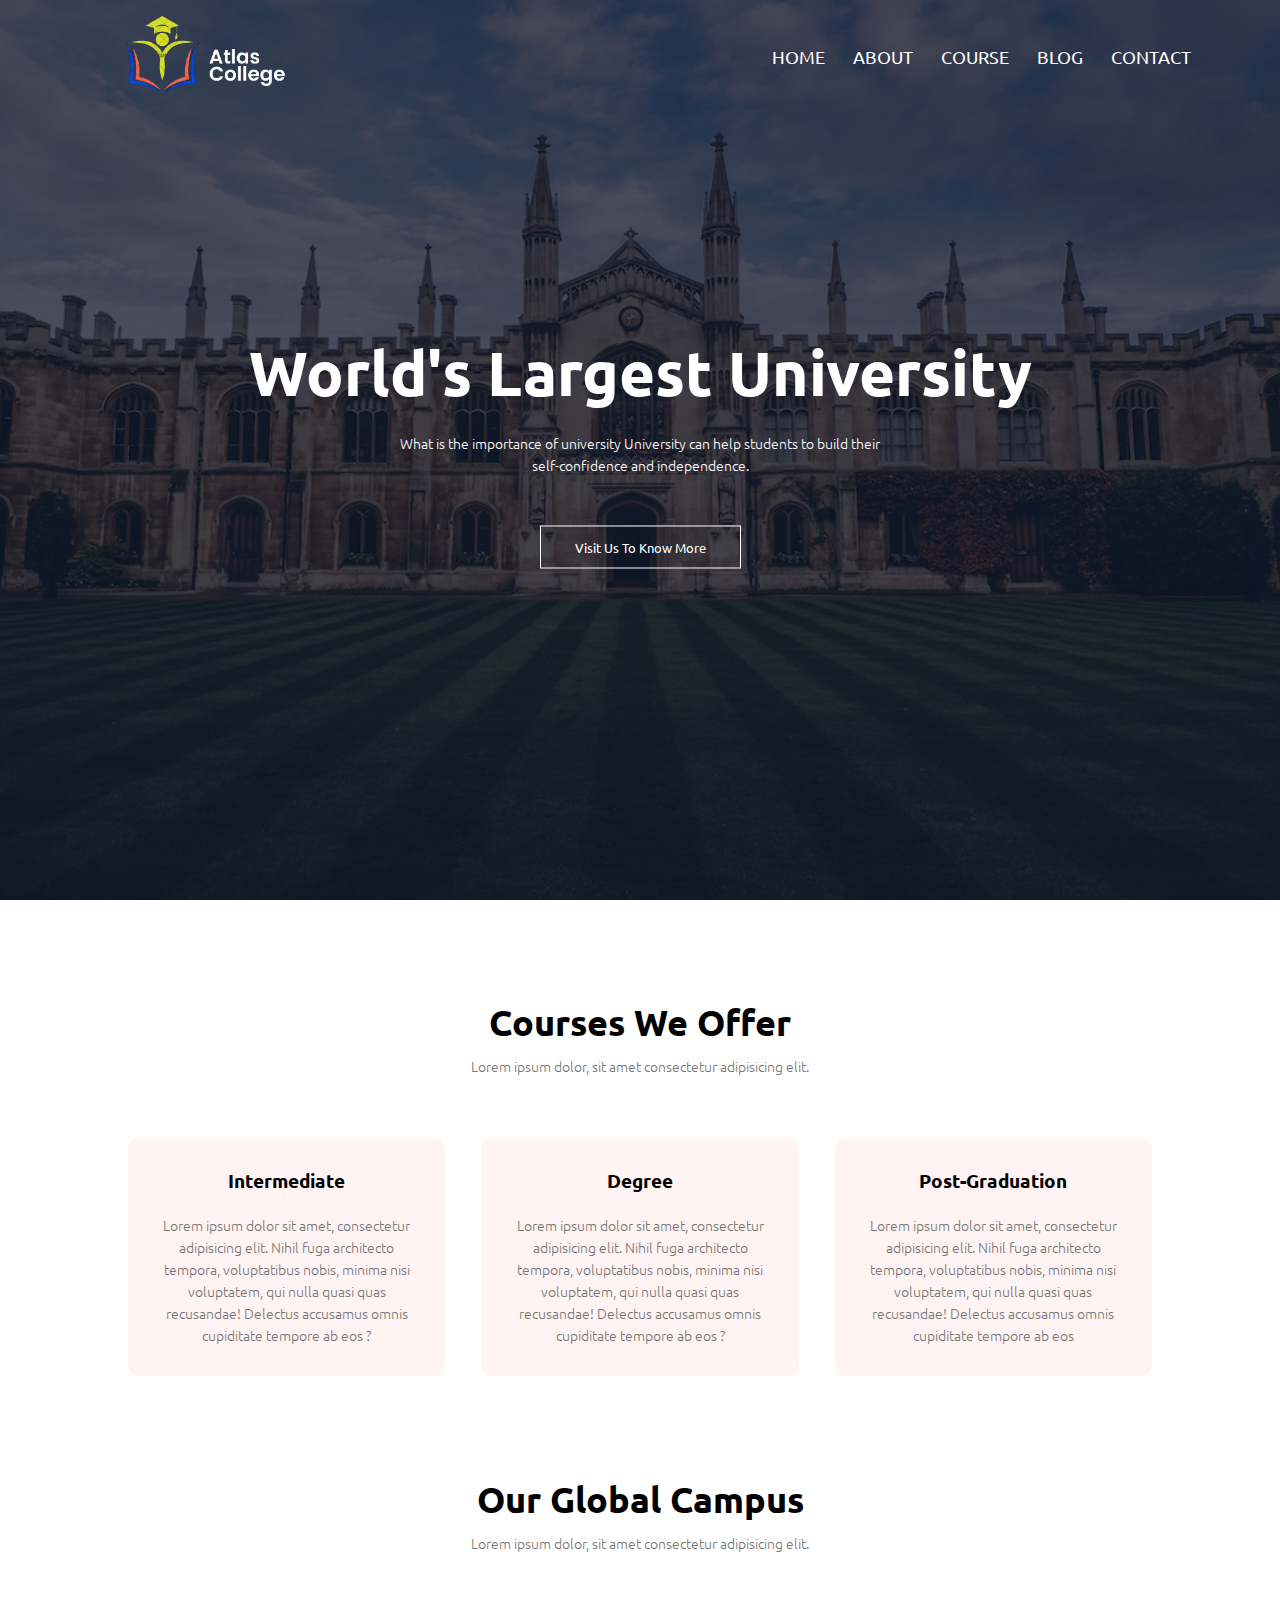
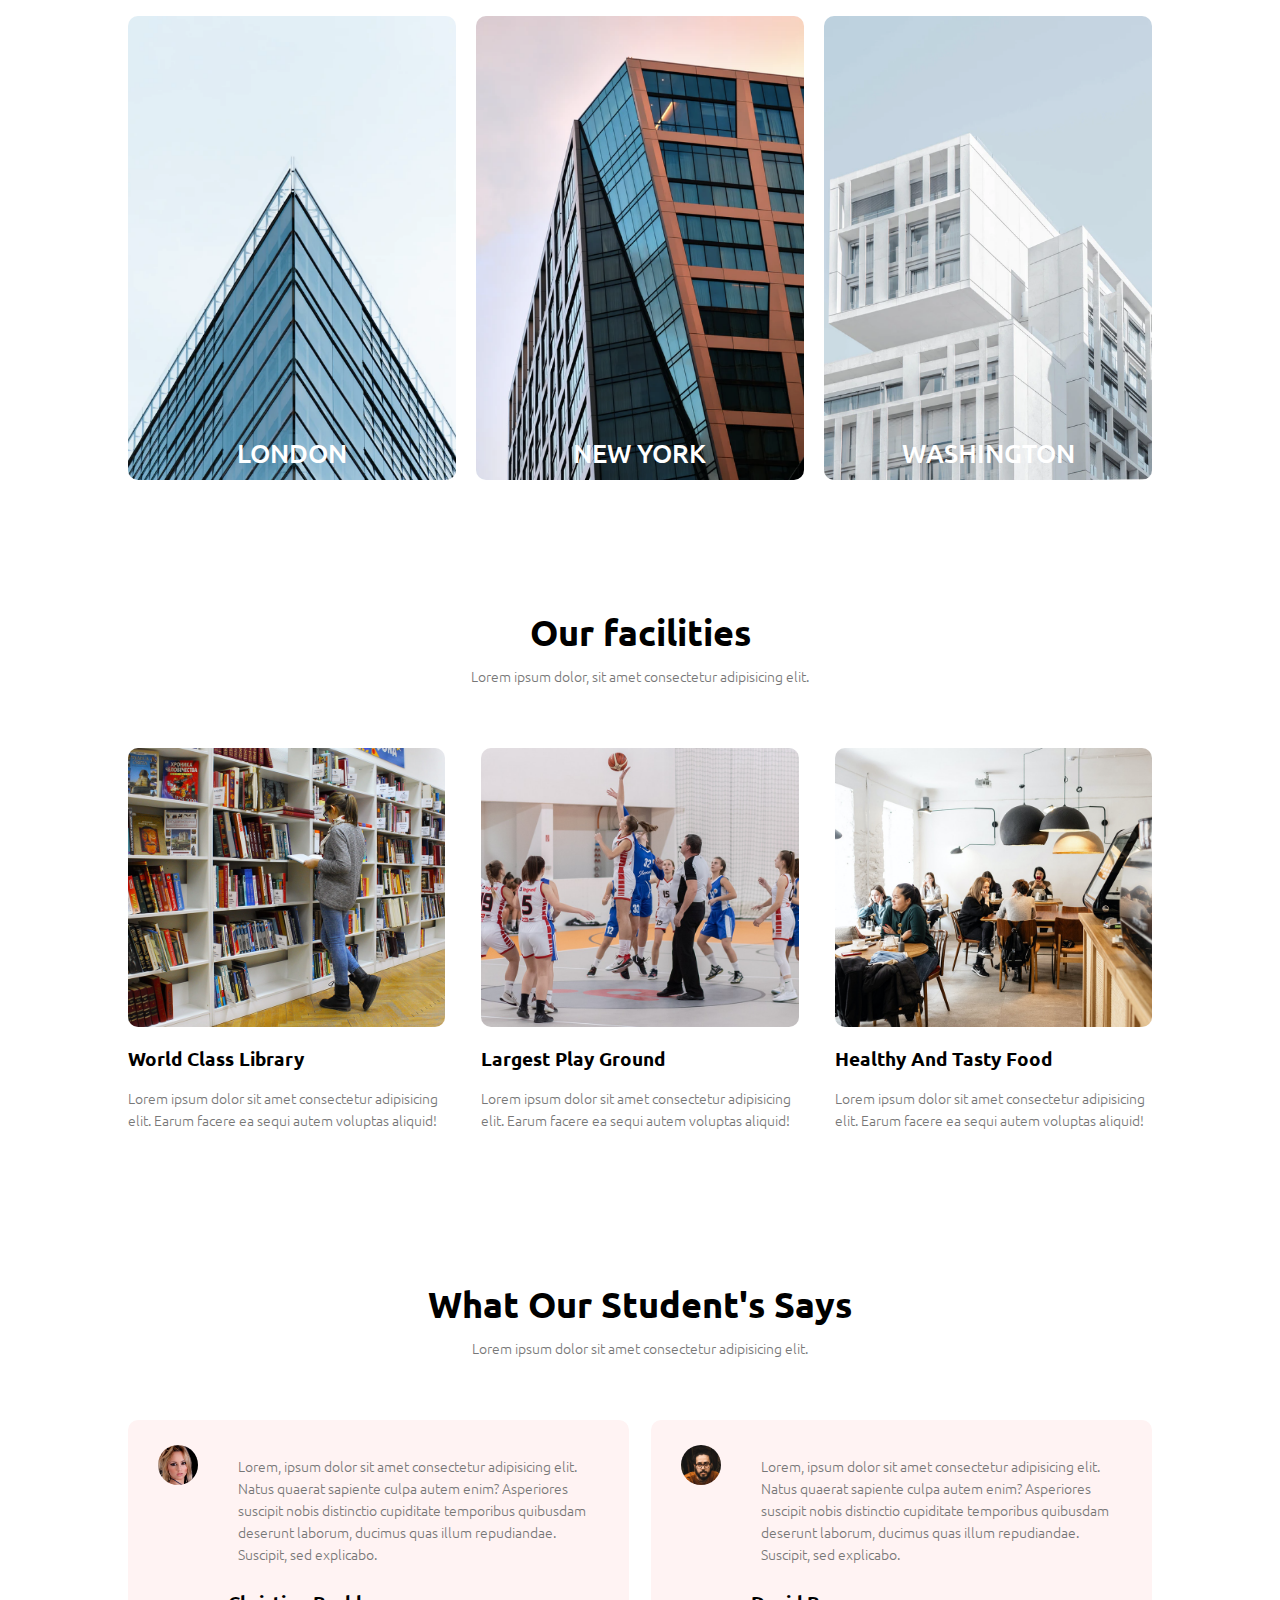
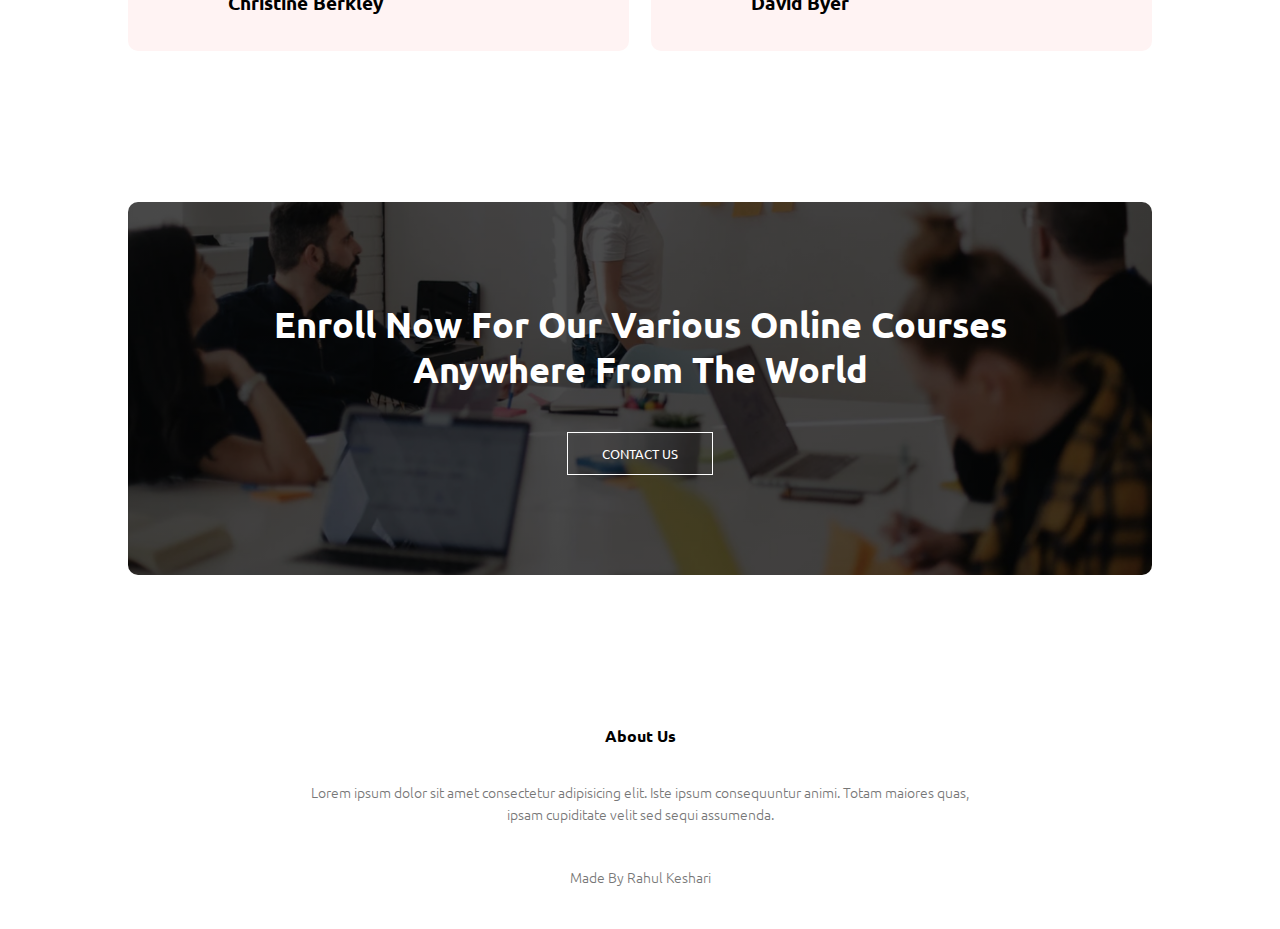
<file: university-website/index.html>
<!DOCTYPE html>
<html lang="en">
<head>
    <meta charset="UTF-8">
    <meta name="viewport" content="width=device-width, initial-scale=1.0">
    <title>Document</title>
    <link rel="stylesheet" href="style.css">
    <link rel="preconnect" href="https://fonts.googleapis.com">
    <link rel="preconnect" href="https://fonts.gstatic.com" crossorigin>
    <link href="https://fonts.googleapis.com/css2?family=Nunito&family=Open+Sans:ital@1&family=Poppins:wght@100;200;300;400;600;700&family=Ubuntu:wght@700&display=swap" rel="stylesheet">

    <link rel="stylesheet" href="https://cdnjs.cloudflare.com/ajax/libs/font-awesome/6.5.1/css/all.min.css" integrity="sha512-DTOQO9RWCH3ppGqcWaEA1BIZOC6xxalwEsw9c2QQeAIftl+Vegovlnee1c9QX4TctnWMn13TZye+giMm8e2LwA==" crossorigin="anonymous" referrerpolicy="no-referrer" />

</head>
<body>
    <section class="header">
        <nav>
            <a href="index.html"><img src="images/logo-3.png" alt=""></a>
            <div class="nav-links" id="navLinks">
                <i class="fa-solid fa-xmark" onclick="hideMenu()"></i>
                <ul>
                    <li><a href="index.html">HOME</a></li>
                    <li><a href="about.html">ABOUT</a></li>
                    <li><a href="courses.html">COURSE</a></li>
                    <li><a href="blog.html">BLOG</a></li>
                    <li><a href="contact.html">CONTACT</a></li>
                </ul>
            </div>
            <i class="fa-solid fa-bars" onclick="showMenu()"></i>
        </nav>

        <div class="text-box">
            <h1>World's Largest University</h1>
            <p>What is the importance of university
                University can help students to build their <br> self-confidence and independence.</p>
                <a href="" class="hero-btn">Visit Us To Know More</a>
        </div>
    </section>


<!-- --------------course---------------- -->


    <section class="course">
        <h1>Courses We Offer</h1>
        <p>Lorem ipsum dolor, sit amet consectetur adipisicing elit.</p>

        <div class="row">
            <div class="course-col">
                <h3>Intermediate</h3>
                <p>Lorem ipsum dolor sit amet, consectetur adipisicing elit. Nihil fuga architecto tempora, voluptatibus nobis, minima nisi voluptatem, qui nulla quasi quas recusandae! Delectus accusamus omnis cupiditate tempore ab eos ?</p>
            </div>
            <div class="course-col">
                <h3>Degree</h3>
                <p>Lorem ipsum dolor sit amet, consectetur adipisicing elit. Nihil fuga architecto tempora, voluptatibus nobis, minima nisi voluptatem, qui nulla quasi quas recusandae! Delectus accusamus omnis cupiditate tempore ab eos ?</p>
            </div>
            <div class="course-col">
                <h3>Post-Graduation</h3>
                <p>Lorem ipsum dolor sit amet, consectetur adipisicing elit. Nihil fuga architecto tempora, voluptatibus nobis, minima nisi voluptatem, qui nulla quasi quas recusandae! Delectus accusamus omnis cupiditate tempore ab eos </p>
            </div>
        </div>
    </section>


<!-- --------------------campus--------------------- -->


    <section class="campus">
        <h1>Our Global Campus</h1>
        <p>Lorem ipsum dolor, sit amet consectetur adipisicing elit.</p>

        <div class="row">
            <div class="campus-col">
                <img src="images/london.png" alt="">
                <div class="layer">
                    <h3>LONDON</h3>
                </div>
            </div>
            <div class="campus-col">
                <img src="images/newyork.png" alt="">
                <div class="layer">
                    <h3>NEW YORK</h3>
                </div>
            </div>
            <div class="campus-col">
                <img src="images/washington.png" alt="">
                <div class="layer">
                    <h3>WASHINGTON</h3>
                </div>
            </div>
        </div>
    </section>


    <!-- ----------------------------facilities---------------------- -->


    <section class="facilities">
        <h1>Our facilities</h1>
        <p>Lorem ipsum dolor, sit amet consectetur adipisicing elit.</p>

        <div class="row">
            <div class="facilities-col">
                <img src="images/library.png" alt="">
                <h3>World Class Library</h3>
                <p>Lorem ipsum dolor sit amet consectetur adipisicing elit. Earum facere ea sequi autem voluptas aliquid!</p>
            </div>
            <div class="facilities-col">
                <img src="images/basketball.png" alt="">
                <h3>Largest Play Ground</h3>
                <p>Lorem ipsum dolor sit amet consectetur adipisicing elit. Earum facere ea sequi autem voluptas aliquid!</p>
            </div>
            <div class="facilities-col">
                <img src="images/cafeteria.png" alt="">
                <h3>Healthy And Tasty Food</h3>
                <p>Lorem ipsum dolor sit amet consectetur adipisicing elit. Earum facere ea sequi autem voluptas aliquid!</p>
            </div>
        </div>
    </section>

    <!-- ----------------------testimonials----------------------- -->


    <section class="testimonials">
        <h1>What Our Student's Says</h1>
        <p>Lorem ipsum dolor sit amet consectetur adipisicing elit.</p>

        <div class="row">
            <div class="testimonial-col">
                <img src="images/user1.jpg" alt="">
                <div>
                    <p>Lorem, ipsum dolor sit amet consectetur adipisicing elit. Natus quaerat sapiente culpa autem enim? Asperiores suscipit nobis distinctio cupiditate temporibus quibusdam deserunt laborum, ducimus quas illum repudiandae. Suscipit, sed explicabo.</p>
                    <h3>Christine Berkley</h3>
                    <i class="fa-solid fa-star"></i>
                    <i class="fa-solid fa-star"></i>
                    <i class="fa-solid fa-star"></i>
                    <i class="fa-solid fa-star"></i>
                    <i class="fa-regular fa-star"></i>               
                 </div>
            </div>
            <div class="testimonial-col">
                <img src="images/user2.jpg" alt="">
                <div>
                    <p>Lorem, ipsum dolor sit amet consectetur adipisicing elit. Natus quaerat sapiente culpa autem enim? Asperiores suscipit nobis distinctio cupiditate temporibus quibusdam deserunt laborum, ducimus quas illum repudiandae. Suscipit, sed explicabo.</p>
                    <h3>David Byer</h3>
                    <i class="fa-solid fa-star"></i>
                    <i class="fa-solid fa-star"></i>
                    <i class="fa-solid fa-star"></i>
                    <i class="fa-solid fa-star"></i>
                    <i class="fa-regular fa-star"></i>               

                    </div>
            </div>
        </div>
    </section>

    <!-- -------------------call to action------------------ -->

    <section class="cta">
        <h1>Enroll Now For Our Various Online Courses <br> Anywhere From The World</h1>
        <a href="" class="hero-btn">CONTACT US</a>
    </section>

    <!-- --------------------------footer------------------------ -->


    <section class="footer">
        <h4>About Us</h4>
        <p>Lorem ipsum dolor sit amet consectetur adipisicing elit. Iste ipsum consequuntur animi. Totam maiores quas, <br> ipsam cupiditate velit sed sequi assumenda.</p>
        <div class="icons">
            <i class="fa-brands fa-facebook"></i>  
            <i class="fa-brands fa-instagram"></i>        
            <i class="fa-brands fa-twitter"></i>        
            <i class="fa-brands fa-linkedin"></i>              
        </div>
        <p>Made By <i class="fa-solid fa-heart"></i> Rahul Keshari</p>
    </section>












<!-- ------------Toggle Menu---------------- -->
    <script>
        var navLinks = document.getElementById("navLinks");
        function showMenu(){
            navLinks.style.right = "0";
        }
        function hideMenu(){
            navLinks.style.right = "-200px";
        }
    </script>
</body>
</html>
</file>
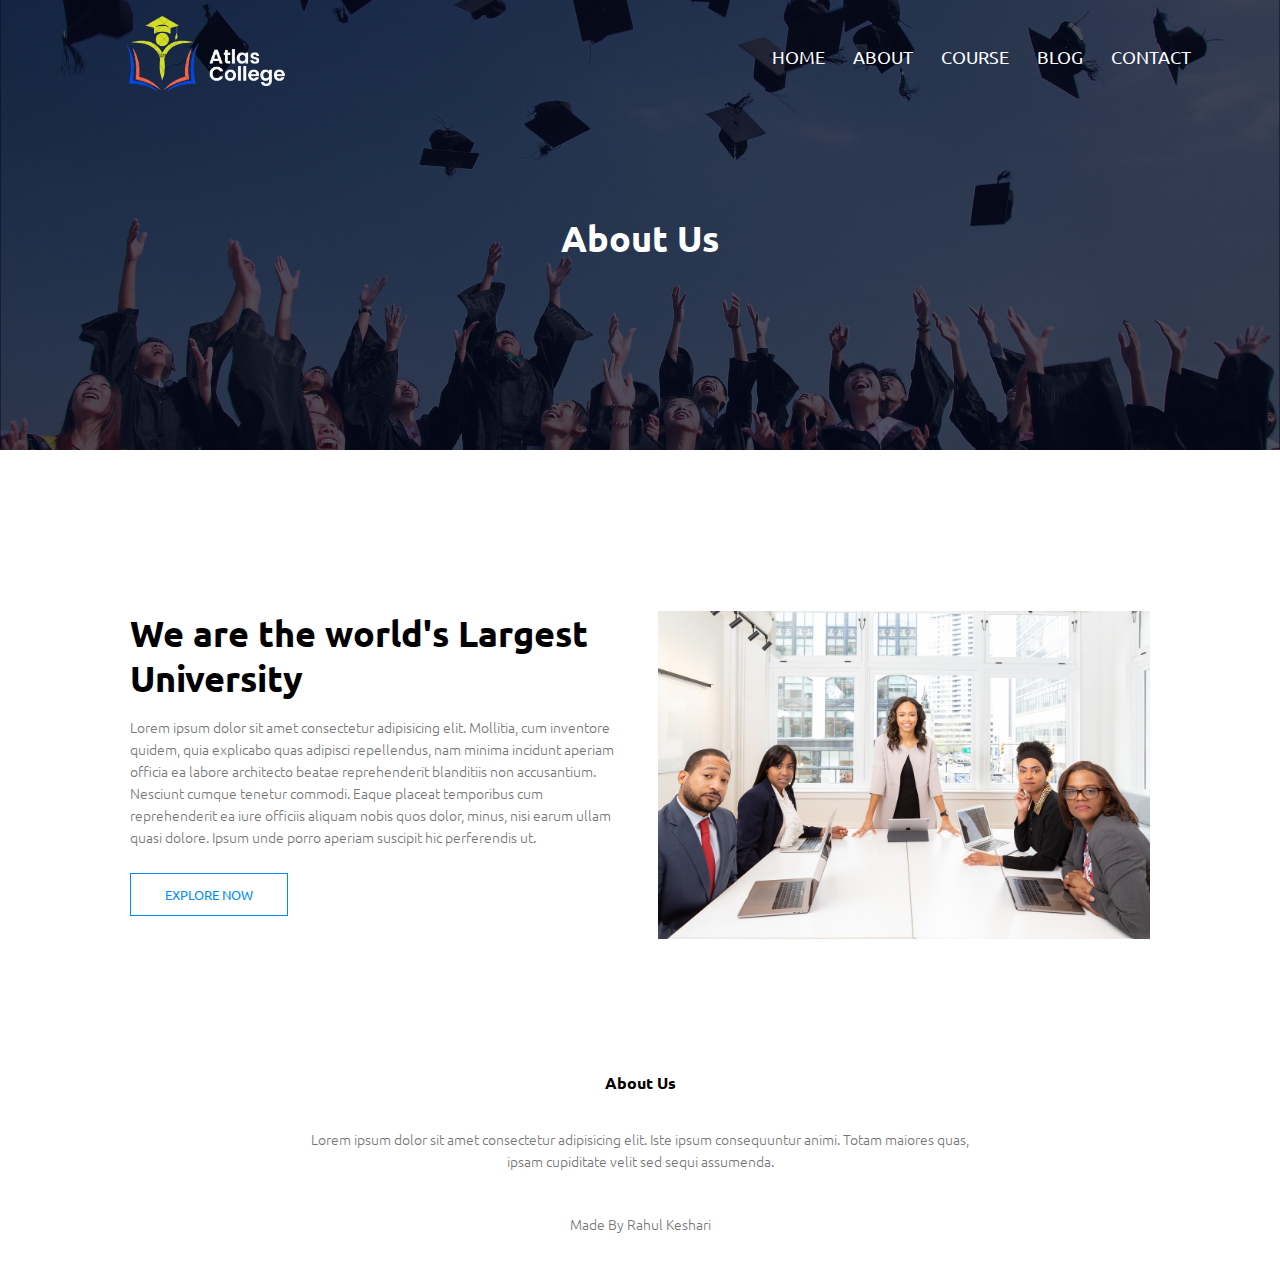
<file: university-website/about.html>
<!DOCTYPE html>
<html lang="en">
<head>
    <meta charset="UTF-8">
    <meta name="viewport" content="width=device-width, initial-scale=1.0">
    <title>Document</title>
    <link rel="stylesheet" href="style.css">
    <link rel="preconnect" href="https://fonts.googleapis.com">
    <link rel="preconnect" href="https://fonts.gstatic.com" crossorigin>
    <link href="https://fonts.googleapis.com/css2?family=Nunito&family=Open+Sans:ital@1&family=Poppins:wght@100;200;300;400;600;700&family=Ubuntu:wght@700&display=swap" rel="stylesheet">

    <link rel="stylesheet" href="https://cdnjs.cloudflare.com/ajax/libs/font-awesome/6.5.1/css/all.min.css" integrity="sha512-DTOQO9RWCH3ppGqcWaEA1BIZOC6xxalwEsw9c2QQeAIftl+Vegovlnee1c9QX4TctnWMn13TZye+giMm8e2LwA==" crossorigin="anonymous" referrerpolicy="no-referrer" />

</head>
<body>
    <section class="sub-header">
        <nav>
            <a href="index.html"><img src="images/logo-3.png" alt=""></a>
            <div class="nav-links" id="navLinks">
                <i class="fa-solid fa-xmark" onclick="hideMenu()"></i>
                <ul>
                    <li><a href="index.html">HOME</a></li>
                    <li><a href="about.html">ABOUT</a></li>
                    <li><a href="courses.html">COURSE</a></li>
                    <li><a href="blog.html">BLOG</a></li>
                    <li><a href="contact.html">CONTACT</a></li>
                </ul>
            </div>
            <i class="fa-solid fa-bars" onclick="showMenu()"></i>
        </nav>
        <h1>About Us</h1>
    </section>

    <!-- ------------------about us----------------- -->

    <section class="about-us">
        <div class="row">
            <div class="about-col">
                <h1>We are the world's Largest University</h1>
                <p>Lorem ipsum dolor sit amet consectetur adipisicing elit. Mollitia, cum inventore quidem, quia explicabo quas adipisci repellendus, nam minima incidunt aperiam officia ea labore architecto beatae reprehenderit blanditiis non accusantium. Nesciunt cumque tenetur commodi. Eaque placeat temporibus cum reprehenderit ea iure officiis aliquam nobis quos dolor, minus, nisi earum ullam quasi dolore. Ipsum unde porro aperiam suscipit hic perferendis ut.</p>
                <a href="" class="hero-btn red-btn">EXPLORE NOW</a>
            </div>
            <div class="about-col">
                <img src="images/about.jpg" alt="">
            </div>
        </div>
    </section>




    <section class="footer">
        <h4>About Us</h4>
        <p>Lorem ipsum dolor sit amet consectetur adipisicing elit. Iste ipsum consequuntur animi. Totam maiores quas, <br> ipsam cupiditate velit sed sequi assumenda.</p>
        <div class="icons">
            <i class="fa-brands fa-facebook"></i>  
            <i class="fa-brands fa-instagram"></i>        
            <i class="fa-brands fa-twitter"></i>        
            <i class="fa-brands fa-linkedin"></i>              
        </div>
        <p>Made By <i class="fa-solid fa-heart"></i> Rahul Keshari</p>
    </section>












<!-- ------------Toggle Menu---------------- -->
    <script>
        var navLinks = document.getElementById("navLinks");
        function showMenu(){
            navLinks.style.right = "0";
        }
        function hideMenu(){
            navLinks.style.right = "-200px";
        }
    </script>
</body>
</html>
</file>
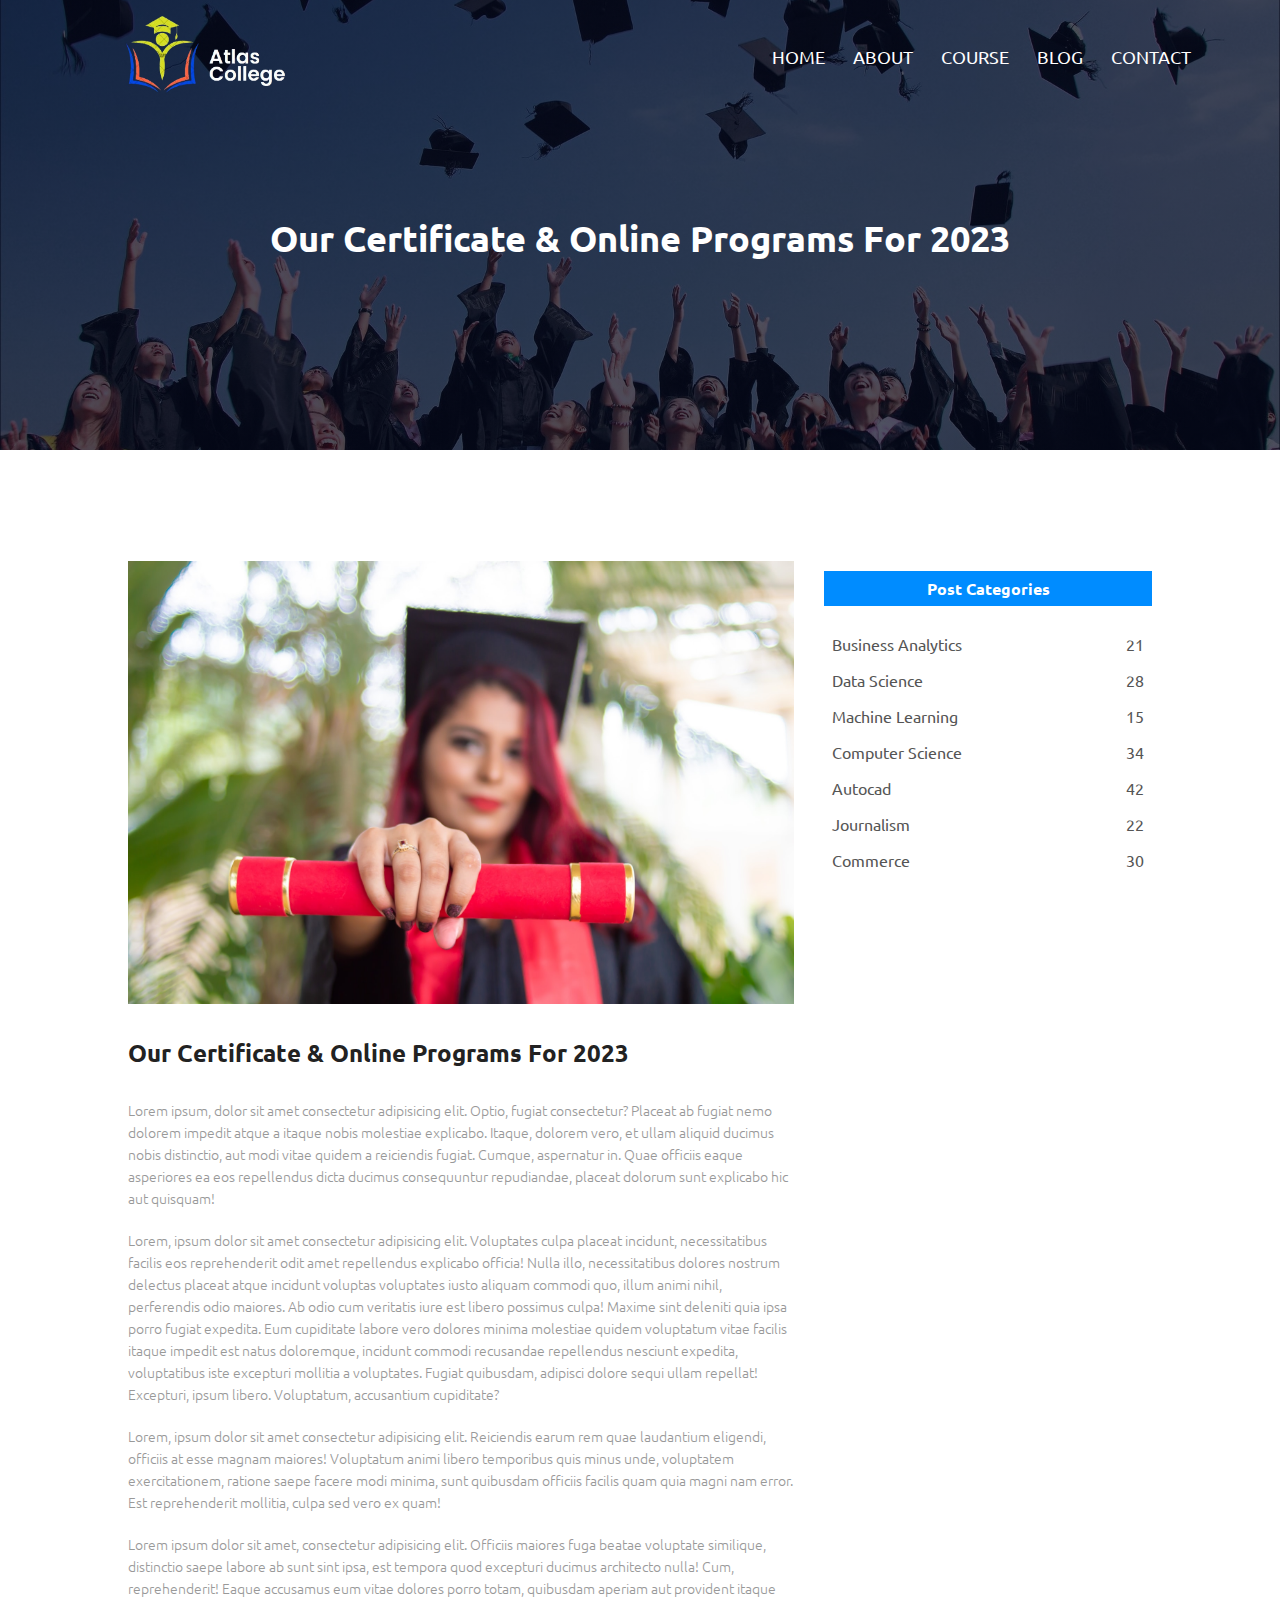
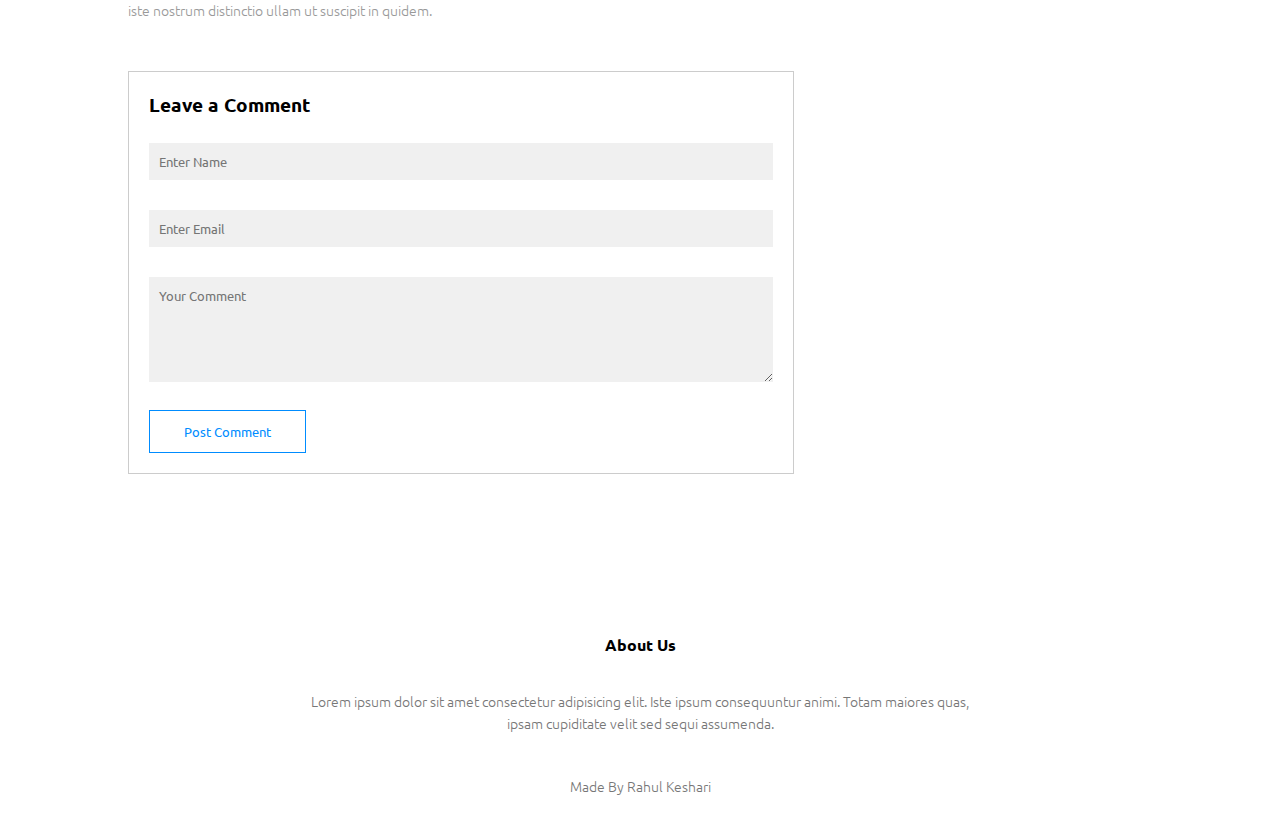
<file: university-website/blog.html>
<!DOCTYPE html>
<html lang="en">
<head>
    <meta charset="UTF-8">
    <meta name="viewport" content="width=device-width, initial-scale=1.0">
    <title>Document</title>
    <link rel="stylesheet" href="style.css">
    <link rel="preconnect" href="https://fonts.googleapis.com">
    <link rel="preconnect" href="https://fonts.gstatic.com" crossorigin>
    <link href="https://fonts.googleapis.com/css2?family=Nunito&family=Open+Sans:ital@1&family=Poppins:wght@100;200;300;400;600;700&family=Ubuntu:wght@700&display=swap" rel="stylesheet">

    <link rel="stylesheet" href="https://cdnjs.cloudflare.com/ajax/libs/font-awesome/6.5.1/css/all.min.css" integrity="sha512-DTOQO9RWCH3ppGqcWaEA1BIZOC6xxalwEsw9c2QQeAIftl+Vegovlnee1c9QX4TctnWMn13TZye+giMm8e2LwA==" crossorigin="anonymous" referrerpolicy="no-referrer" />

</head>
<body>
    <section class="sub-header">
        <nav>
            <a href="index.html"><img src="images/logo-3.png" alt=""></a>
            <div class="nav-links" id="navLinks">
                <i class="fa-solid fa-xmark" onclick="hideMenu()"></i>
                <ul>
                    <li><a href="index.html">HOME</a></li>
                    <li><a href="about.html">ABOUT</a></li>
                    <li><a href="courses.html">COURSE</a></li>
                    <li><a href="blog.html">BLOG</a></li>
                    <li><a href="contact.html">CONTACT</a></li>
                </ul>
            </div>
            <i class="fa-solid fa-bars" onclick="showMenu()"></i>
        </nav>
        <h1>Our Certificate & Online Programs For 2023</h1>
    </section>

    <!-- -----------------blog page content---------------------- -->

    <div class="blog-content">
        <div class="row">
            <div class="blog-left">
                <img src="images/certificate.jpg" alt="">
                <h2>Our Certificate & Online Programs For 2023</h2>
                <p>Lorem ipsum, dolor sit amet consectetur adipisicing elit. Optio, fugiat consectetur? Placeat ab fugiat nemo dolorem impedit atque a itaque nobis molestiae explicabo. Itaque, dolorem vero, et ullam aliquid ducimus nobis distinctio, aut modi vitae quidem a reiciendis fugiat. Cumque, aspernatur in. Quae officiis eaque asperiores ea eos repellendus dicta ducimus consequuntur repudiandae, placeat dolorum sunt explicabo hic aut quisquam!</p>
                <br>
                <p>Lorem, ipsum dolor sit amet consectetur adipisicing elit. Voluptates culpa placeat incidunt, necessitatibus facilis eos reprehenderit odit amet repellendus explicabo officia! Nulla illo, necessitatibus dolores nostrum delectus placeat atque incidunt voluptas voluptates iusto aliquam commodi quo, illum animi nihil, perferendis odio maiores. Ab odio cum veritatis iure est libero possimus culpa! Maxime sint deleniti quia ipsa porro fugiat expedita. Eum cupiditate labore vero dolores minima molestiae quidem voluptatum vitae facilis itaque impedit est natus doloremque, incidunt commodi recusandae repellendus nesciunt expedita, voluptatibus iste excepturi mollitia a voluptates. Fugiat quibusdam, adipisci dolore sequi ullam repellat! Excepturi, ipsum libero. Voluptatum, accusantium cupiditate?</p>
                <br>
                <p>Lorem, ipsum dolor sit amet consectetur adipisicing elit. Reiciendis earum rem quae laudantium eligendi, officiis at esse magnam maiores! Voluptatum animi libero temporibus quis minus unde, voluptatem exercitationem, ratione saepe facere modi minima, sunt quibusdam officiis facilis quam quia magni nam error. Est reprehenderit mollitia, culpa sed vero ex quam!</p>
                <br>
                <p>Lorem ipsum dolor sit amet, consectetur adipisicing elit. Officiis maiores fuga beatae voluptate similique, distinctio saepe labore ab sunt sint ipsa, est tempora quod excepturi ducimus architecto nulla! Cum, reprehenderit! Eaque accusamus eum vitae dolores porro totam, quibusdam aperiam aut provident itaque iste nostrum distinctio ullam ut suscipit in quidem.</p>

                <div class="comment-box">
                    <h3>Leave a Comment</h3>
                    <form class="comment-form">
                        <input type="text" placeholder="Enter Name">
                        <input type="email" placeholder="Enter Email">
                        <textarea  rows="5" placeholder="Your Comment"></textarea>
                        <button type="submit" class="hero-btn red-btn">Post Comment</button>
                    </form>
                </div>
            </div>
            <div class="blog-right">
                <h3>Post Categories</h3>
                <div>
                    <span>Business Analytics</span>
                    <span>21</span>
                </div>
                <div>
                    <span>Data Science</span>
                    <span>28</span>
                </div>
                <div>
                    <span>Machine Learning</span>
                    <span>15</span>
                </div>
                <div>
                    <span>Computer Science</span>
                    <span>34</span>
                </div>
                <div>
                    <span>Autocad</span>
                    <span>42</span>
                </div>
                <div>
                    <span>Journalism</span>
                    <span>22</span>
                </div>
                <div>
                    <span>Commerce</span>
                    <span>30</span>
                </div>
            </div>
        </div>
    </div>

  

    <section class="footer">
        <h4>About Us</h4>
        <p>Lorem ipsum dolor sit amet consectetur adipisicing elit. Iste ipsum consequuntur animi. Totam maiores quas, <br> ipsam cupiditate velit sed sequi assumenda.</p>
        <div class="icons">
            <i class="fa-brands fa-facebook"></i>  
            <i class="fa-brands fa-instagram"></i>        
            <i class="fa-brands fa-twitter"></i>        
            <i class="fa-brands fa-linkedin"></i>              
        </div>
        <p>Made By <i class="fa-solid fa-heart"></i> Rahul Keshari</p>
    </section>







<!-- ------------Toggle Menu---------------- -->
    <script>
        var navLinks = document.getElementById("navLinks");
        function showMenu(){
            navLinks.style.right = "0";
        }
        function hideMenu(){
            navLinks.style.right = "-200px";
        }
    </script>
</body>
</html>
</file>
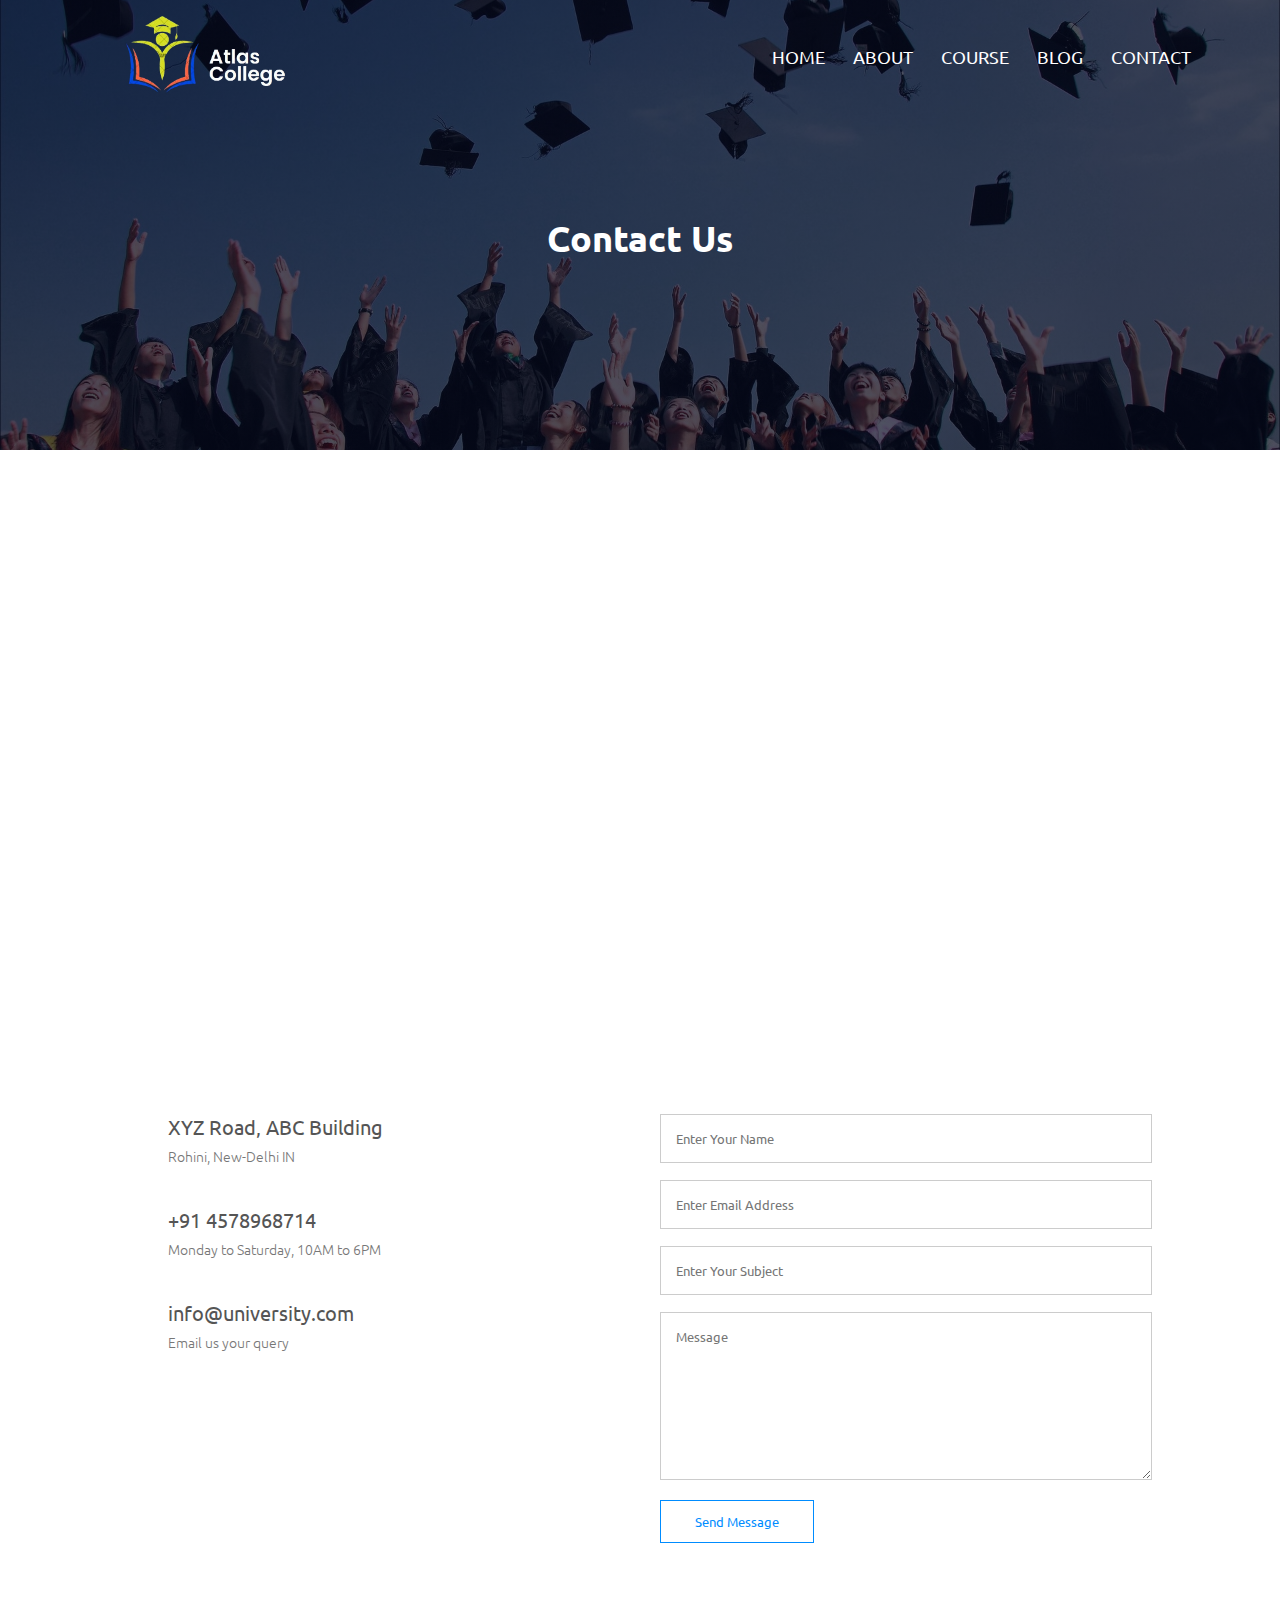
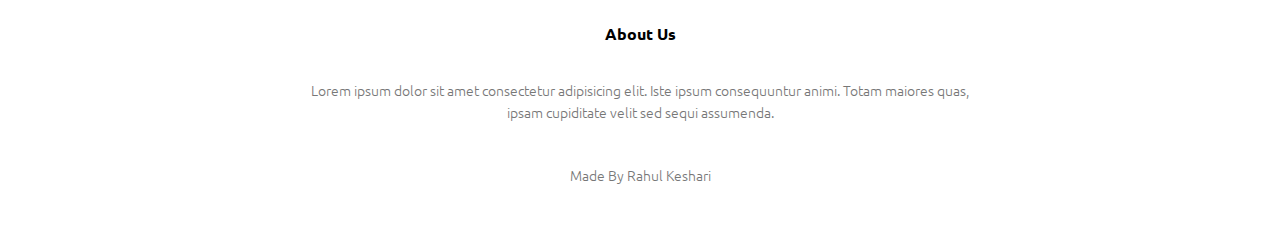
<file: university-website/contact.html>
<!DOCTYPE html>
<html lang="en">
<head>
    <meta charset="UTF-8">
    <meta name="viewport" content="width=device-width, initial-scale=1.0">
    <title>Document</title>
    <link rel="stylesheet" href="style.css">
    <link rel="preconnect" href="https://fonts.googleapis.com">
    <link rel="preconnect" href="https://fonts.gstatic.com" crossorigin>
    <link href="https://fonts.googleapis.com/css2?family=Nunito&family=Open+Sans:ital@1&family=Poppins:wght@100;200;300;400;600;700&family=Ubuntu:wght@700&display=swap" rel="stylesheet">

    <link rel="stylesheet" href="https://cdnjs.cloudflare.com/ajax/libs/font-awesome/6.5.1/css/all.min.css" integrity="sha512-DTOQO9RWCH3ppGqcWaEA1BIZOC6xxalwEsw9c2QQeAIftl+Vegovlnee1c9QX4TctnWMn13TZye+giMm8e2LwA==" crossorigin="anonymous" referrerpolicy="no-referrer" />

</head>
<body>
    <section class="sub-header">
        <nav>
            <a href="index.html"><img src="images/logo-3.png" alt=""></a>
            <div class="nav-links" id="navLinks">
                <i class="fa-solid fa-xmark" onclick="hideMenu()"></i>
                <ul>
                    <li><a href="index.html">HOME</a></li>
                    <li><a href="about.html">ABOUT</a></li>
                    <li><a href="courses.html">COURSE</a></li>
                    <li><a href="blog.html">BLOG</a></li>
                    <li><a href="contact.html">CONTACT</a></li>
                </ul>
            </div>
            <i class="fa-solid fa-bars" onclick="showMenu()"></i>
        </nav>
        <h1>Contact Us</h1>
    </section>

    <!-- ------------------contact us----------------- -->

    <section class="location">
        <iframe src="https://www.google.com/maps/embed?pb=!1m18!1m12!1m3!1d27992.523355150952!2d77.08779925395046!3d28.717590876754354!2m3!1f0!2f0!3f0!3m2!1i1024!2i768!4f13.1!3m3!1m2!1s0x390d06b3bacc1ddf%3A0x2d9729d6af1f5733!2sNew%20Delhi%2C%20Delhi%2C%20110085!5e0!3m2!1sen!2sin!4v1702579310529!5m2!1sen!2sin" width="600" height="450" style="border:0;" allowfullscreen="" loading="lazy" referrerpolicy="no-referrer-when-downgrade"></iframe>
    </section>

    <section class="contact-us">
        <div class="row">
            <div class="contact-col">
               <div>
                <i class="fa fa-home"></i>
                <span>
                    <h5>XYZ Road, ABC Building</h5>
                    <p>Rohini, New-Delhi IN</p>
                </span>
               </div>
               <div>
                <i class="fa fa-phone"></i>
                <span>
                    <h5>+91 4578968714</h5>
                    <p>Monday to Saturday, 10AM to 6PM</p>
                </span>
               </div>
               <div>
                <i class="fa fa-envelope"></i>
                <span>
                    <h5>info@university.com</h5>
                    <p>Email us your query</p>
                </span>
               </div>
            </div>
            <div class="contact-col">
                <form action="form-handler.php" method="post">
                    <input type="text" name="name" placeholder="Enter Your Name" required>
                    <input type="email" name="email" placeholder="Enter Email Address" required>
                    <input type="text" name="subject" placeholder="Enter Your Subject" required>
                    <textarea rows="8" name="message" placeholder="Message" required></textarea>
                    <button type="submit" class="hero-btn red-btn">Send Message</button>
                </form>
            </div>
        </div>
    </section>

    


    <section class="footer">
        <h4>About Us</h4>
        <p>Lorem ipsum dolor sit amet consectetur adipisicing elit. Iste ipsum consequuntur animi. Totam maiores quas, <br> ipsam cupiditate velit sed sequi assumenda.</p>
        <div class="icons">
            <i class="fa-brands fa-facebook"></i>  
            <i class="fa-brands fa-instagram"></i>        
            <i class="fa-brands fa-twitter"></i>        
            <i class="fa-brands fa-linkedin"></i>              
        </div>
        <p>Made By <i class="fa-solid fa-heart"></i> Rahul Keshari</p>
    </section>












<!-- ------------Toggle Menu---------------- -->
    <script>
        var navLinks = document.getElementById("navLinks");
        function showMenu(){
            navLinks.style.right = "0";
        }
        function hideMenu(){
            navLinks.style.right = "-200px";
        }
    </script>
</body>
</html>
</file>
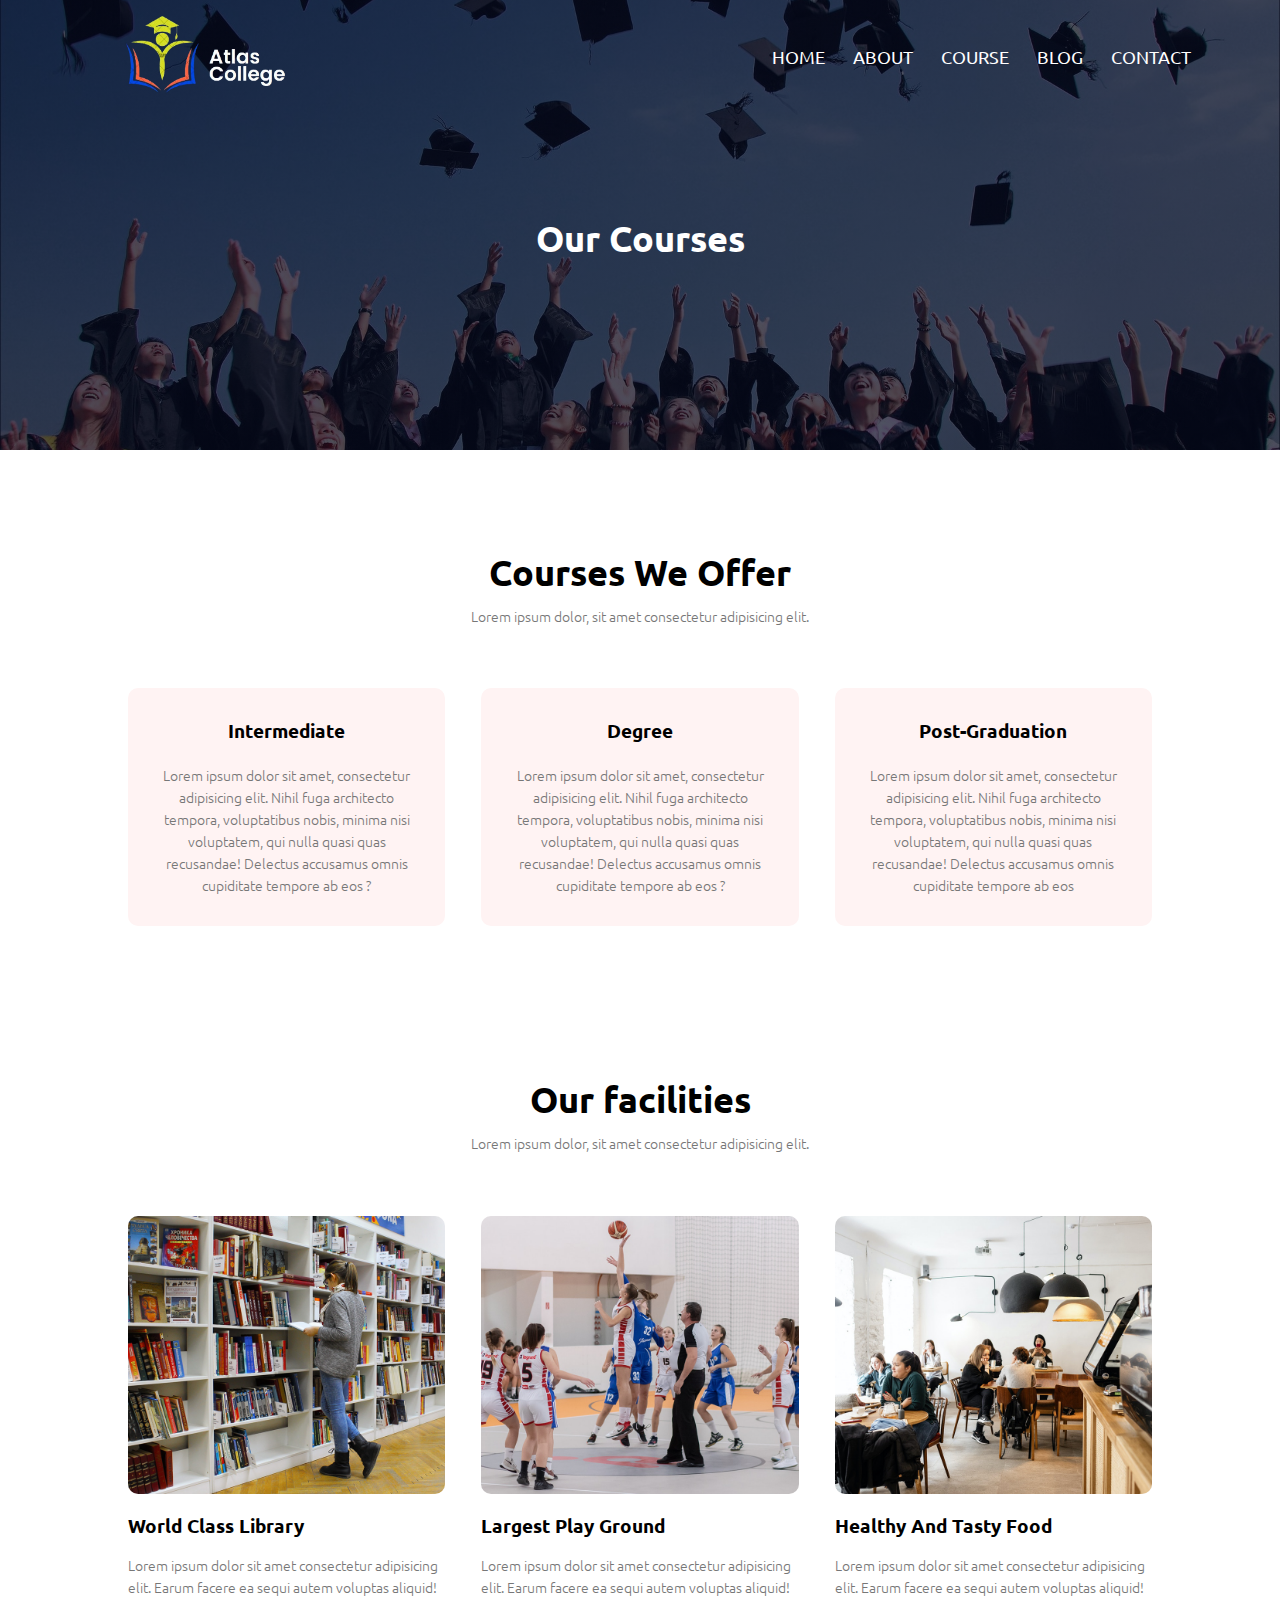
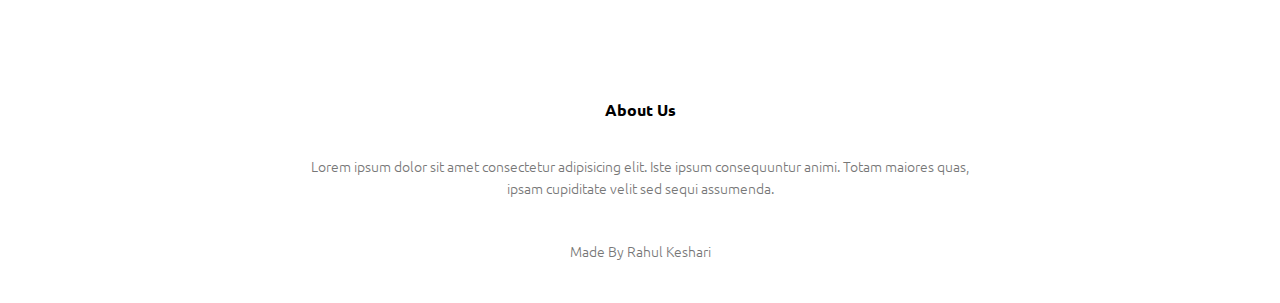
<file: university-website/courses.html>
<!DOCTYPE html>
<html lang="en">
<head>
    <meta charset="UTF-8">
    <meta name="viewport" content="width=device-width, initial-scale=1.0">
    <title>Document</title>
    <link rel="stylesheet" href="style.css">
    <link rel="preconnect" href="https://fonts.googleapis.com">
    <link rel="preconnect" href="https://fonts.gstatic.com" crossorigin>
    <link href="https://fonts.googleapis.com/css2?family=Nunito&family=Open+Sans:ital@1&family=Poppins:wght@100;200;300;400;600;700&family=Ubuntu:wght@700&display=swap" rel="stylesheet">

    <link rel="stylesheet" href="https://cdnjs.cloudflare.com/ajax/libs/font-awesome/6.5.1/css/all.min.css" integrity="sha512-DTOQO9RWCH3ppGqcWaEA1BIZOC6xxalwEsw9c2QQeAIftl+Vegovlnee1c9QX4TctnWMn13TZye+giMm8e2LwA==" crossorigin="anonymous" referrerpolicy="no-referrer" />

</head>
<body>
    <section class="sub-header">
        <nav>
            <a href="index.html"><img src="images/logo-3.png" alt=""></a>
            <div class="nav-links" id="navLinks">
                <i class="fa-solid fa-xmark" onclick="hideMenu()"></i>
                <ul>
                    <li><a href="index.html">HOME</a></li>
                    <li><a href="about.html">ABOUT</a></li>
                    <li><a href="courses.html">COURSE</a></li>
                    <li><a href="blog.html">BLOG</a></li>
                    <li><a href="contact.html">CONTACT</a></li>
                </ul>
            </div>
            <i class="fa-solid fa-bars" onclick="showMenu()"></i>
        </nav>
        <h1>Our Courses</h1>
    </section>

   <!-- -----------------course--------------------- -->

   <section class="course">
    <h1>Courses We Offer</h1>
    <p>Lorem ipsum dolor, sit amet consectetur adipisicing elit.</p>

    <div class="row">
        <div class="course-col">
            <h3>Intermediate</h3>
            <p>Lorem ipsum dolor sit amet, consectetur adipisicing elit. Nihil fuga architecto tempora, voluptatibus nobis, minima nisi voluptatem, qui nulla quasi quas recusandae! Delectus accusamus omnis cupiditate tempore ab eos ?</p>
        </div>
        <div class="course-col">
            <h3>Degree</h3>
            <p>Lorem ipsum dolor sit amet, consectetur adipisicing elit. Nihil fuga architecto tempora, voluptatibus nobis, minima nisi voluptatem, qui nulla quasi quas recusandae! Delectus accusamus omnis cupiditate tempore ab eos ?</p>
        </div>
        <div class="course-col">
            <h3>Post-Graduation</h3>
            <p>Lorem ipsum dolor sit amet, consectetur adipisicing elit. Nihil fuga architecto tempora, voluptatibus nobis, minima nisi voluptatem, qui nulla quasi quas recusandae! Delectus accusamus omnis cupiditate tempore ab eos </p>
        </div>
    </div>
</section>

         <!-- ----------------------------facilities---------------------- -->


    <section class="facilities">
        <h1>Our facilities</h1>
        <p>Lorem ipsum dolor, sit amet consectetur adipisicing elit.</p>

        <div class="row">
            <div class="facilities-col">
                <img src="images/library.png" alt="">
                <h3>World Class Library</h3>
                <p>Lorem ipsum dolor sit amet consectetur adipisicing elit. Earum facere ea sequi autem voluptas aliquid!</p>
            </div>
            <div class="facilities-col">
                <img src="images/basketball.png" alt="">
                <h3>Largest Play Ground</h3>
                <p>Lorem ipsum dolor sit amet consectetur adipisicing elit. Earum facere ea sequi autem voluptas aliquid!</p>
            </div>
            <div class="facilities-col">
                <img src="images/cafeteria.png" alt="">
                <h3>Healthy And Tasty Food</h3>
                <p>Lorem ipsum dolor sit amet consectetur adipisicing elit. Earum facere ea sequi autem voluptas aliquid!</p>
            </div>
        </div>
    </section>


    <section class="footer">
        <h4>About Us</h4>
        <p>Lorem ipsum dolor sit amet consectetur adipisicing elit. Iste ipsum consequuntur animi. Totam maiores quas, <br> ipsam cupiditate velit sed sequi assumenda.</p>
        <div class="icons">
            <i class="fa-brands fa-facebook"></i>  
            <i class="fa-brands fa-instagram"></i>        
            <i class="fa-brands fa-twitter"></i>        
            <i class="fa-brands fa-linkedin"></i>              
        </div>
        <p>Made By <i class="fa-solid fa-heart"></i> Rahul Keshari</p>
    </section>







<!-- ------------Toggle Menu---------------- -->
    <script>
        var navLinks = document.getElementById("navLinks");
        function showMenu(){
            navLinks.style.right = "0";
        }
        function hideMenu(){
            navLinks.style.right = "-200px";
        }
    </script>
</body>
</html>
</file>
<file: university-website/style.css>
*{
    margin: 0;
    padding: 0;
    font-family: 'Nunito', sans-serif;
    font-family: 'Open Sans', sans-serif;
    font-family: 'Poppins', sans-serif;
    font-family: 'Ubuntu', sans-serif;
}
.header{
    min-height: 100vh;
    width: 100%;
    background-image: linear-gradient(rgba(4,9,30,0.7),rgba(4,9,30,0.7)),url(images/cambridge.avif);
    background-position: center;
    background-size: cover;
    position: relative;
}
nav{
    display: flex;
    padding: 0% 6%;
    justify-content: space-between;
    align-items: center;
}
nav img{
    width: 250px;
}
.nav-links{
    flex: 1;
    text-align: right;
}
.nav-links ul li{
    list-style: none;
    display: inline-block;
    padding: 8px 12px;
    position: relative;
}
.nav-links ul li a{
    color: #fff;
    text-decoration: none;
    font-size: 18px;
}
.nav-links ul li::after{
    content: '';
    width: 0%;
    height: 3px;
    background: #008cff;
    display: block;
    margin: auto;
    transition: 0.5s;
}
.nav-links ul li:hover::after{
    width: 100%;
}
.text-box{
    width: 90%;
    color: #fff;
    position: absolute;
    left: 50%;
    top: 50%;
    transform: translate(-50%,-50%);
    text-align: center;
}
.text-box h1{
    font-size: 62px;
}
.text-box p{
    margin: 10px 0 40px;
    font-size: 14px;
    color: #fff;
}
.hero-btn{
    display: inline-block;
    text-decoration: none;
    color: #fff;
    border: 1px solid #fff;
    padding: 12px 34px;
    font-size: 13px;
    background: transparent;
    position: relative;
    cursor: pointer;
}
.hero-btn:hover{
    border: 1px solid #008cff;
    background: #008cff;
    transition: 1s;
}
nav .fa-solid{
    display: none;
}

/* -----------------course--------------- */

.course{
    width: 80%;
    margin: auto;
    text-align: center;
    padding-top: 100px;
}
h1{
    font-size: 36px;
    font-weight: 600;
}
p{
    color: #777;
    font-size: 14px;
    font-weight: 300;
    line-height: 22px;
    padding: 10px;
}
.row{
    margin-top: 5%;
    display: flex;
    justify-content: space-between;
}
.course-col{
    flex-basis: 31%;
    background: #fff3f3;
    border-radius: 10px;
    margin-bottom: 5%;
    padding: 20px 12px;
    box-sizing: border-box;
    transition: 0.5s;
}
h3{
    text-align: center;
    font-weight: 600;
    margin: 10px 0;
}
.course-col:hover{
    box-shadow: 0 0 20px 0 rgba(0, 0, 0, 0.5);
}
.campus{
    width: 80%;
    margin: auto;
    text-align: center;
    padding-top: 50px;
}
.campus-col{
    flex-basis: 32%;
    border-radius: 10px;
    margin-bottom: 30px;
    position: relative;
    overflow: hidden;
}
.campus-col img{
    width: 100%;
    display: block;
}
.layer{
    background: transparent;
    height: 100%;
    width: 100%;
    position: absolute;
    top: 0;
    left: 0;
    transition: 0.5s;
}
.layer:hover{
    background: rgba(104, 207, 230, 0.746);
}
.layer h3{
    width: 100%;
    font-weight: 500;
    color: #fff;
    font-size: 26px;
    bottom: 0;
    left: 50%;
    transform: translateX(-50%);
    position: absolute;
    transition: 0.5s;
}
.layer:hover h3{
    bottom: 49%;
    opacity: 1;
}

/* ---------------facilities---------------- */


.facilities{
    width: 80%;
    margin: auto;
    text-align: center;
    padding-top: 100px;
}
.facilities-col p{
    padding: 0;
}
.facilities-col{
    flex-basis: 31%;
    border-radius: 10px;
    margin-bottom: 5%;
    text-align: left;
}
.facilities-col img{
    width: 100%;
    border-radius: 10px;
}
.facilities-col h3{
    margin-top: 16px;
    margin-bottom: 15px;
    text-align: left;
}


/* -------------------------testimonial--------------------- */


.testimonial-col{
    flex-basis: 44%;
    border-radius: 10px;
    margin-bottom: 5%;
    text-align: left;
    background: #fff3f3;
    padding: 25px;
    cursor: pointer;
    display: flex;
}
.testimonial-col img{
    height: 40px;
    margin-left: 5px;
    margin-right: 30px;
    border-radius: 50%;
}
.testimonials{
    width: 80%;
    margin: auto;
    text-align: center;
    padding-top: 100px;
}
.testimonial-col h3{
    margin-top: 15px;
    text-align: left;
}
.testimonial-col .fa-solid{
    color: #008cff;
}

/* --------------------cta------------------------ */


.cta{
    margin: 100px auto;
    width: 80%;
    background-image: linear-gradient(rgba(0,0,0,0.7),rgba(0,0,0,0.7)),url(images/banner2.jpg);
    background-position: center;
    background-size: cover;
    border-radius: 10px;
    text-align: center;
    padding: 100px 0;
}
.cta h1{
    color: #fff;
    margin-bottom: 40px;
    padding: 0;
}

/* --------------------------footer---------------------------- */


.footer{
    width: 100%;
    text-align: center;
    padding: 30px 0;
}
.footer h4{
    margin-bottom: 25px;
    margin-top: 20px;
    font-weight: 600;
}
.icons .fa-brands{
    color: #008cff;
    margin: 0 13px;
    cursor: pointer;
    padding: 18px 0;
}
.fa-heart{
    color: #008cff;
}

/* -----------------about us page---------------- */

.sub-header{
    height: 50vh;
    width: 100%;
    background-image: linear-gradient(rgba(4,9,30,0.7),rgba(4,9,30,0.7)),url(images/background.jpg);
    background-position: center;
    background-size: cover;
    text-align: center;
    color: #fff;
}
.sub-header h1{
    margin-top: 100px;
}
.about-us{
    width: 80%;
    margin: auto;
    padding-top: 80px;
    padding-bottom: 50px;
}
.about-col{
    flex-basis: 48%;
    padding: 30px 2px;
}
.about-col img{
    width: 100%;
}
.about-col h1{
    padding-top: 0;
}
.about-col p{
    padding: 15px 0 25px;
}
.red-btn{
    border: 1px solid #008cff;
    background: transparent;
    color: #008cff;
}
.red-btn:hover{
    color: #fff;
}

/* ---------------blog content----------------- */

.blog-content{
    width: 80%;
    margin: auto;
    padding: 60px 0;
}
.blog-left{
    flex-basis: 65%;
}
.blog-left img{
    width: 100%;
}
.blog-left h2{
    color: #222;
    font-weight: 600;
    margin: 30px 0;
}
.blog-left p{
    color: #999;
    padding: 0;
}
.blog-right{
    flex-basis: 32%;
}
.blog-right h3{
    background: #008cff;
    color: #fff;
    padding: 7px 0;
    font-size: 16px;
    margin-bottom: 20px;
}
.blog-right div{
    display: flex;
    align-items: center;
    justify-content: space-between;
    color: #555;
    padding: 8px;
    box-sizing: border-box;
}
.comment-box{
    border: 1px solid #ccc;
    margin: 50px 0;
    padding: 10px 20px;
}
.comment-box h3{
    text-align: left;
}
.comment-form input, .comment-form textarea{
    width: 100%;
    padding: 10px;
    margin: 15px 0;
    box-sizing: border-box;
    border: none;
    outline: none;
    background: #f0f0f0;
}
.comment-form button{
    margin: 10px 0;
}
.location{
    width: 80%;
    margin: auto;
    padding: 80px 0;
}
.location iframe{
    width: 100%;
}
.contact-us{
    width: 80%;
    margin: auto;
}
.contact-col{
    flex-basis: 48%;
    margin-bottom: 30px;
}
.contact-col div{
    display: flex;
    align-items: center;
    margin-bottom: 40px;
}
.contact-col div .fa{
    font-size: 28px;
    color: #008cff;
    margin: 10px;
    margin-right: 30px;
}
.contact-col div p{
    padding: 0;
}
.contact-col div h5{
    font-size: 20px;
    margin-bottom: 5px;
    color: #555;
    font-weight: 400;
}
.contact-col input, .contact-col textarea{
    width: 100%;
    padding: 15px;
    margin-bottom: 17px;
    outline: none;
    border: 1px solid #ccc;
    box-sizing: border-box;
}


::-webkit-scrollbar {
  width: 12px;
} 
::-webkit-scrollbar-track {
  background:#fff; 
} 
::-webkit-scrollbar-thumb {
    background: #008cff;
} 








@media (max-width: 700px) {
    .text-box h1{
        font-size: 20px;
    }
    .nav-links ul li{
        display: block;
    }
    .nav-links{
        position: fixed;
        background: #008cff;
        height: 100vh;
        width: 200px;
        top: 0;
        right: -200px;
        text-align: left;
        z-index:2;
        transition: 0.5s;
    }
    nav .fa-solid{
        display: block;
        color: #fff;
        margin: 10px;
        font-size: 22px;
        cursor: pointer;
    }
    .nav-links ul{
        padding: 30px;
    }
    .row{
        flex-direction: column;
    }
    .testimonial-col img{
        margin-left: 0;
        margin-right: 15px;
    }
    .cta h1{
        font-size: 24px;
    }
    .sub-header h1{
        font-size: 24px;
    }
}
</file>
